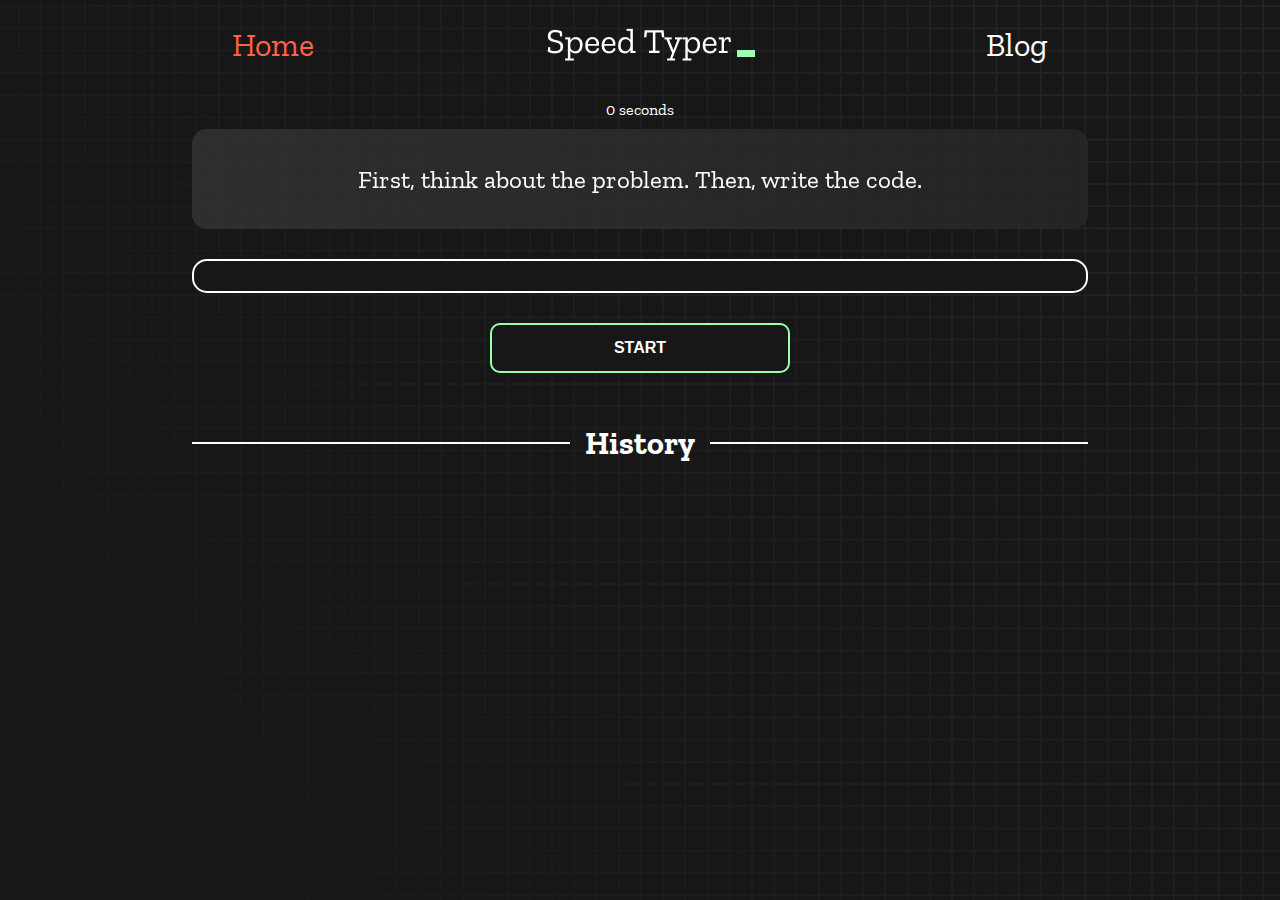
<file: index.html>
<!DOCTYPE html>
<html lang="en">
  <head>
    <meta charset="UTF-8" />
    <meta http-equiv="X-UA-Compatible" content="IE=edge" />
    <meta name="viewport" content="width=device-width, initial-scale=1.0" />
    <title>Speed Monster</title>
    <link rel="stylesheet" href="styles.css" />
    <link rel="preconnect" href="https://fonts.googleapis.com" />
    <link rel="preconnect" href="https://fonts.gstatic.com" crossorigin />
    <link
      href="https://fonts.googleapis.com/css2?family=Zilla+Slab:wght@300;400;500&display=swap"
      rel="stylesheet"
    />
  </head>
  <body>


    <nav class="navbar">
      <div>
        <a class="home" href="index.html">Home</a>
      </div>
     <div>
      <h1 class="title"><img src="./logo.png" /></h1>
     </div>
      <div>
        <a class="blog" href="blog.html">Blog</a>
      </div>

    </nav>


    <!-- count area Start -->
    <div id="show-time">0 seconds</div>
    <!-- count area End -->
    


    <div class="box-container">
      <div id="question"></div>

      <div id="display" class="inactive"></div>

      <!-- start button Start -->
      <div class="buttons">
        <button id="start">START</button>
      </div>
      <!-- start button end -->


      <div class="divider-container">
        <div class="line"></div>
        <h1 class="title2">History</h1>
        <div class="line"></div>
      </div>
    <!-- result area Start  -->
      <div id="histories"></div>
    </div>
    <!-- result area End -->


    <!-- countdown start  -->
    <div id="countdown"></div>
    <div id="modal-background" class="hidden"></div>
    <div id="result" class="hidden"></div>
    <!-- countdown End -->

    <footer>

    </footer>





    <script src="./history.js"></script>
    <script src="./script.js"></script>
  </body>
</html>
</file>
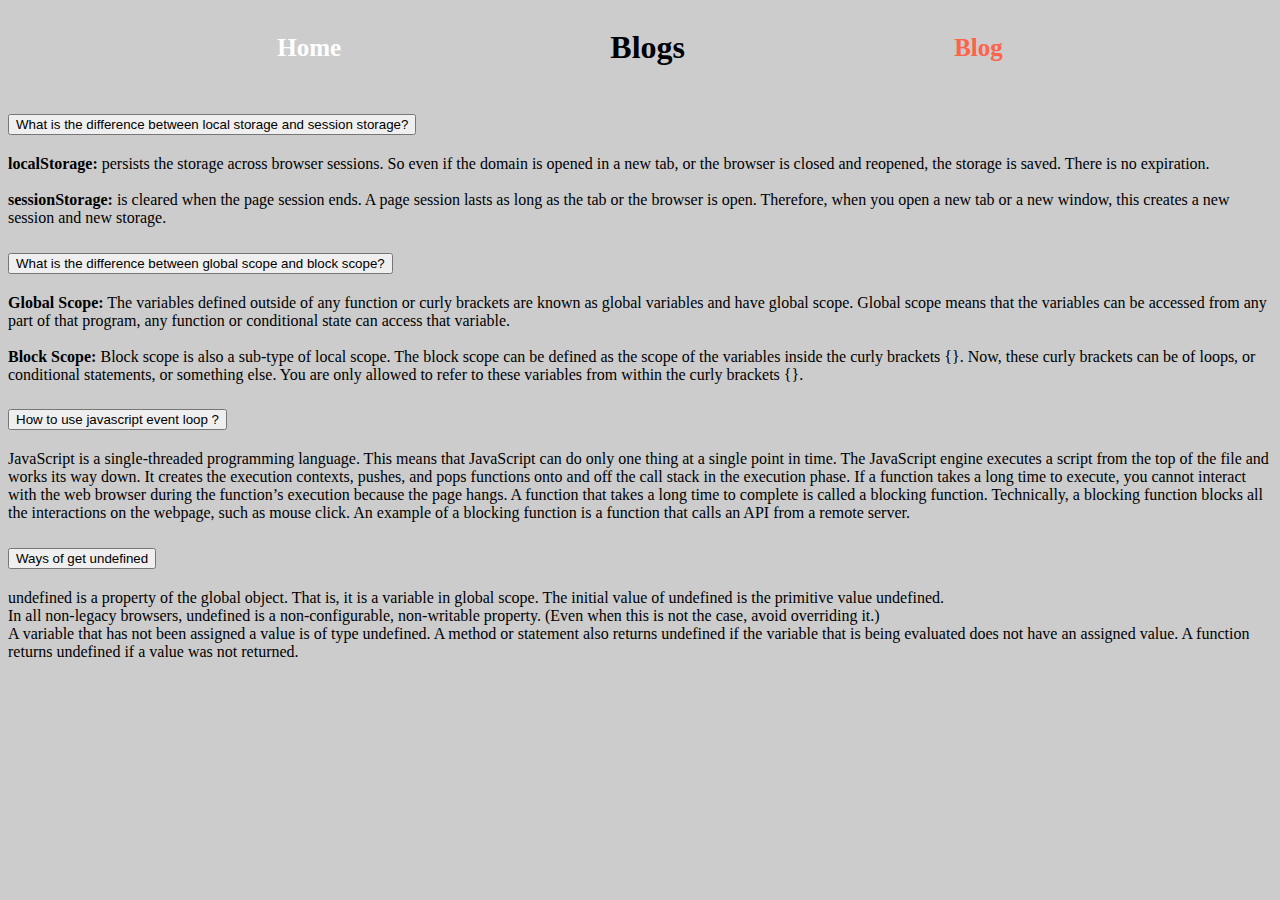
<file: blog.html>
<!doctype html>
<html lang="en">

<head>
  <meta charset="utf-8">
  <meta name="viewport" content="width=device-width, initial-scale=1">
  <title>Blog Section</title>
  <link href="https://cdn.jsdelivr.net/npm/bootstrap@5.2.1/dist/css/bootstrap.min.css" rel="stylesheet"
    integrity="sha384-iYQeCzEYFbKjA/T2uDLTpkwGzCiq6soy8tYaI1GyVh/UjpbCx/TYkiZhlZB6+fzT" crossorigin="anonymous">
    <style>
      body {
        background: #cccccc;
      }
  
      .navbar {
        display: flex;
        justify-content: space-evenly;
        align-items: center;
      }
  
      .home {
        color: white;
        text-decoration: none;
        font-size: 25px;
        font-weight: 700;
  
      }
  
      .blog {
        color: tomato;
        text-decoration: none;
        font-size: 25px;
        font-weight: 700;
      }
    </style>
  

</head>

<body>
  
  <nav>
    <nav class="navbar">
      <div>
        <a class="home" href="index.html">Home</a>
      </div>
      <div>
        <h1>Blogs</h1>
      </div>
      <div>
        <a class="blog" href="blog.html">Blog</a>
      </div>

    </nav>
  </nav>

  <main class="container">
    <div class="accordion accordion-flush" id="accordionFlushExample">
      
      <!-- 1st question -->
      <div class="accordion-item">
        <h2 class="accordion-header" id="flush-headingOne">
          <button class="accordion-button collapsed" type="button" data-bs-toggle="collapse"
          data-bs-target="#flush-collapseOne" aria-expanded="false" aria-controls="flush-collapseOne">
          What is the difference between local storage and session storage?
        </button>
      </h2>
      <div id="flush-collapseOne" class="accordion-collapse collapse" aria-labelledby="flush-headingOne"
      data-bs-parent="#accordionFlushExample">
      <div class="accordion-body"><strong>localStorage:</strong> persists the storage across browser sessions. So
        even if the domain is opened in a new tab, or the browser is closed and reopened, the storage is saved.
        There is no expiration. <br><br> <strong>sessionStorage:</strong> is cleared when the page session ends. A
        page session lasts as long as the tab or the browser is open. Therefore, when you open a new tab or a new
        window, this creates a new session and new storage.</div>
      </div>
    </div>
    <!-- 2nd question -->
    <div class="accordion-item">
      <h2 class="accordion-header" id="flush-headingTwo">
        <button class="accordion-button collapsed" type="button" data-bs-toggle="collapse"
        data-bs-target="#flush-collapseTwo" aria-expanded="false" aria-controls="flush-collapseTwo">
        What is the difference between global scope and block scope?
      </button>
    </h2>
    <div id="flush-collapseTwo" class="accordion-collapse collapse" aria-labelledby="flush-headingTwo"
    data-bs-parent="#accordionFlushExample">
    <div class="accordion-body"><strong>Global Scope:</strong> The variables defined outside of any function or
      curly brackets are known as global variables and have global scope. Global scope means that the variables
      can be accessed from any part of that program, any function or conditional state can access that variable.
      <br><br>
      <strong> Block Scope:</strong>
      Block scope is also a sub-type of local scope. The block scope can be defined as the scope of the variables
      inside the curly brackets {}. Now, these curly brackets can be of loops, or conditional statements, or
      something else. You are only allowed to refer to these variables from within the curly brackets {}.
    </div>
  </div>
</div>
<!-- 3rd question -->
<div class="accordion-item">
  <h2 class="accordion-header" id="flush-headingThree">
    <button class="accordion-button collapsed" type="button" data-bs-toggle="collapse"
      data-bs-target="#flush-collapseThree" aria-expanded="false" aria-controls="flush-collapseThree">
      How to use javascript event loop ?
    </button>
  </h2>
  <div id="flush-collapseThree" class="accordion-collapse collapse" aria-labelledby="flush-headingThree"
    data-bs-parent="#accordionFlushExample">
    <div class="accordion-body">JavaScript is a single-threaded programming language. This means that JavaScript
      can do only one thing at a single point in time.

      The JavaScript engine executes a script from the top of the file and works its way down. It creates the
      execution contexts, pushes, and pops functions onto and off the call stack in the execution phase.

      If a function takes a long time to execute, you cannot interact with the web browser during the function’s
      execution because the page hangs.

      A function that takes a long time to complete is called a blocking function. Technically, a blocking
      function blocks all the interactions on the webpage, such as mouse click.

      An example of a blocking function is a function that calls an API from a remote server.</div>
  </div>
</div>
<!-- 4th question -->


<div class="accordion-item">
  <h2 class="accordion-header" id="flush-headingFour">
    <button class="accordion-button collapsed" type="button" data-bs-toggle="collapse"
      data-bs-target="#flush-collapseFour" aria-expanded="false" aria-controls="flush-collapseThree">
      Ways of get undefined
    </button>
  </h2>
  <div id="flush-collapseFour" class="accordion-collapse collapse" aria-labelledby="flush-headingThree"
    data-bs-parent="#accordionFlushExample">
    <div class="accordion-body">
      undefined is a property of the global object. That is, it is a variable in global scope. The initial value
      of undefined is the primitive value undefined.
      <br>
      In all non-legacy browsers, undefined is a non-configurable, non-writable property. (Even when this is not
      the case, avoid overriding it.)
      <br>
      A variable that has not been assigned a value is of type undefined. A method or statement also returns
      undefined if the variable that is being evaluated does not have an assigned value. A function returns
      undefined if a value was not returned.</div>
  </div>
</div>
    
    
    </div>
  </main>










  <script src="https://cdn.jsdelivr.net/npm/bootstrap@5.2.1/dist/js/bootstrap.bundle.min.js"
    integrity="sha384-u1OknCvxWvY5kfmNBILK2hRnQC3Pr17a+RTT6rIHI7NnikvbZlHgTPOOmMi466C8"
    crossorigin="anonymous"></script>
</body>

</html>
</file>
<file: styles.css>
* {
  padding: 0;
  margin: 0;
  box-sizing: border-box;
}

body {
  background-image: url("./bg.png");
  background-size: cover;
  background-position: left top;
  font-family: "Zilla Slab", serif;
}

.box-container {
  width: 70%;
  margin: 0 auto;
}

#question {
  height: 100px;
  display: flex;
  align-items: center;
  justify-content: center;
  color: white;
  font-size: 25px;
  border-radius: 15px;
  background: rgb(255, 255, 255);
  background: linear-gradient(
    92.49deg,
    rgba(255, 255, 255, 0.1) 0.18%,
    rgba(255, 255, 255, 0.05) 99.85%
  );
  backdrop-filter: blur(5px);
  margin-bottom: 30px;
}

#display {
  height: auto;
  display: flex;
  flex-wrap: wrap;
  align-items: center;
  padding: 15px;
  color: white;
  font-size: 32px;
  background-color: #171717;
  border: 2px solid #9dffad;
  border-radius: 15px;
}

#countdown {
  position: fixed;
  height: 100vh;
  width: 100vw;
  background-color: rgba(0, 0, 0, 0.8);
  top: 0;
  left: 0;
  display: flex;
  align-items: center;
  justify-content: center;
  font-size: 3rem;
  color: white;
  display: none;
}
#result {
  position: fixed;
  top: 50%; 
  left: 50%;
  transform: translate(-50%, -50%);
  height: 250px;
  width: 400px;
  background-color: #171717;
  border-radius: 15px;
  border: 2px solid #9dffad;
  color: white;
  text-align: center;
  padding: 2rem;
}
#show-time{
  text-align: center;
  color: white;
  margin: 10px 0;
}

.green {
  color: #9dffad;
}
.red {
  color: #eb6565;
}
.bold {
  font-weight: 700;
}
.inactive {
  border: 2px solid white !important;
}
.hidden {
  display: none;
}
.title {
  text-align: center;
  color: white;
  margin: 20px 0;
}

.divider-container {
  height: 80px;
  display: flex;
  justify-content: center;
  align-items: center;
  gap: 15px;
  margin: 0 auto;
}

.line {
  height: 2px;
  background: white;
  width: 100%;
}

.title2 {
  color: white;
  display: block;
}

.buttons {
  display: flex;
  justify-content: center;
  margin: 30px 0;
}
button {
  padding: 10px 20px;
  border: none;
  font-size: 16px;
  font-weight: bold;
  width: 300px;
  height: 50px;
  color: white;
  background-color: #171717;
  border-radius: 10px;
  border: 2px solid #9dffad;
  cursor: pointer;
}

#histories {
  display: flex;

  flex-wrap: wrap;
  justify-content: space-around;
}

.card {
  width: 30%;
  height: 30%;
  padding: 50px;
  display: flex;
  flex-direction: column;
  justify-content: space-between;
  align-items: center;
  padding: 20px 30px;
  color: white;
  border-radius: 15px;
  background: rgb(255, 255, 255);
  background: linear-gradient(
    92.49deg,
    rgba(255, 255, 255, 0.1) 0.18%,
    rgba(255, 255, 255, 0.05) 99.85%
  );
  backdrop-filter: blur(5px);
  margin-bottom: 30px;
}

#modal-background {
  background: rgb(255, 255, 255);
  background: linear-gradient(
    92.49deg,
    rgba(255, 255, 255, 0.1) 0.18%,
    rgba(255, 255, 255, 0.05) 99.85%
  );
  backdrop-filter: blur(5px);
  height: 100vh;
  width: 100%;
  position: fixed;
  top: 0;
}
.navbar{
  display: flex;
  justify-content: space-evenly;
  align-items: center;
}
.home{
  color: tomato;
  text-decoration: none;
  font-size: 2rem;
  
}
.blog{
  color: white;
  text-decoration: none;
  font-size: 2rem;
}















@media only screen and (max-width: 700px) {
  .box-container {
    padding: 0 20px;
    width: 100%;
  }
  #display{
    display: flex;
    flex-wrap: wrap;
    align-items: center;
    padding: 15px;
    height: auto;
    color: white;
    font-size: 20px;
    background-color: #171717;
    border: 2px solid #9dffad;
    border-radius: 15px;
  }
  #histories{
    display: flex;
    flex-direction: column;
  }
  .card {
    flex-direction: column;
    width: 100%;
    height: 100%;
  }
}
</file>
